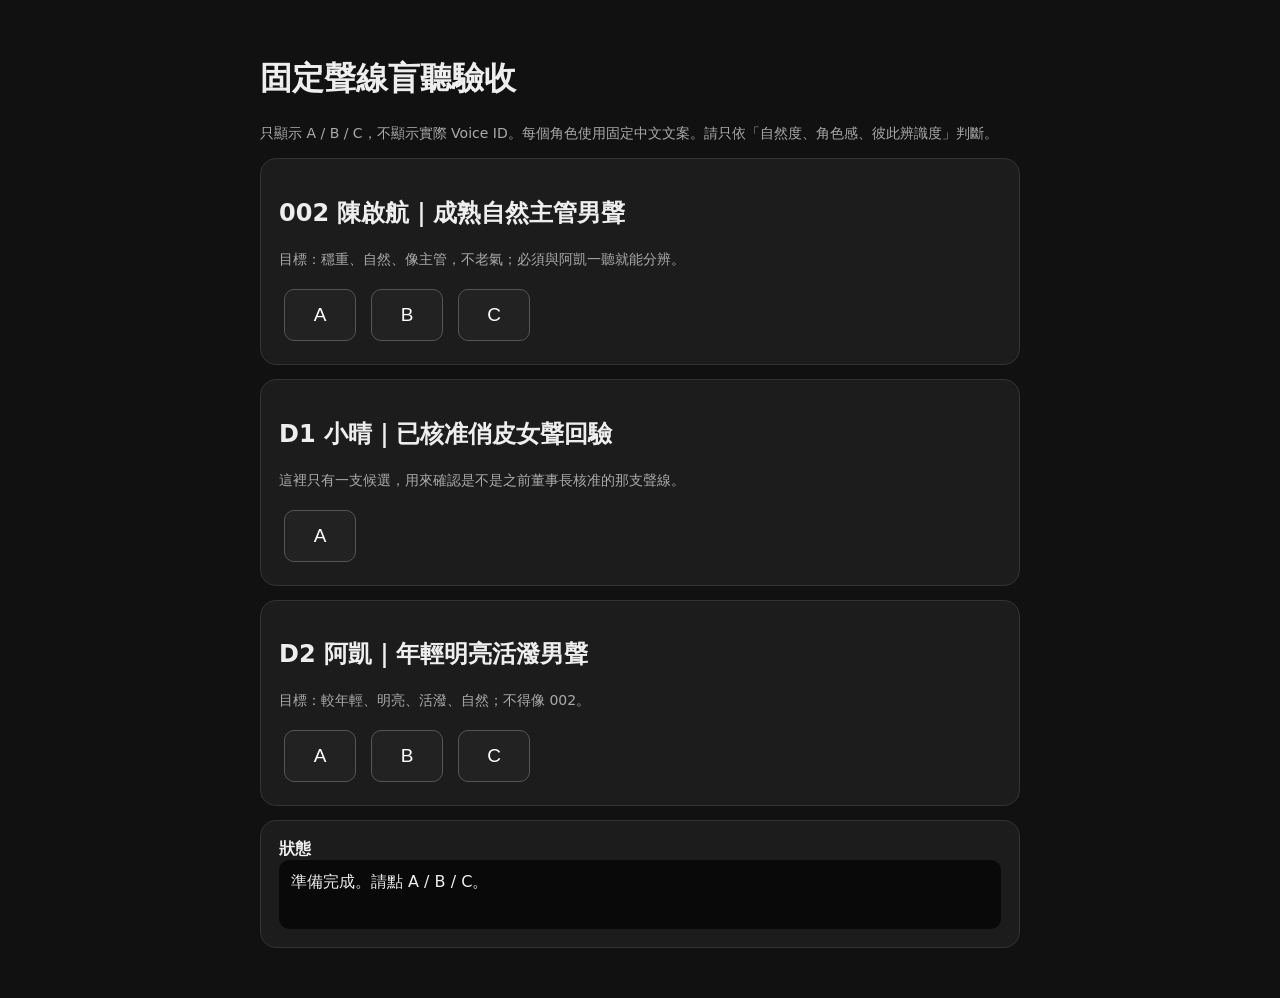
<file: dayong_voice_test/audition.html>
<!doctype html>
<html lang="zh-Hant">
<head>
<meta charset="utf-8">
<meta name="viewport" content="width=device-width,initial-scale=1">
<title>大用固定聲線盲聽驗收</title>
<style>
body{font-family:system-ui;background:#111;color:#eee;max-width:760px;margin:20px auto;padding:16px}
.card{background:#1c1c1c;border:1px solid #333;border-radius:16px;padding:18px;margin:14px 0}
button{font-size:19px;padding:14px 20px;border-radius:10px;border:1px solid #555;background:#222;color:#fff;margin:5px;min-width:72px}
button:hover{background:#333}.primary{background:#1769d2}.ok{color:#7dff9c}.bad{color:#ff8888}.muted{color:#aaa;font-size:14px;line-height:1.5}
#status{white-space:pre-wrap;background:#090909;padding:12px;border-radius:10px;min-height:45px}
</style>
</head>
<body>
<h1>固定聲線盲聽驗收</h1>
<p class="muted">只顯示 A / B / C，不顯示實際 Voice ID。每個角色使用固定中文文案。請只依「自然度、角色感、彼此辨識度」判斷。</p>

<div class="card">
<h2>002 陳啟航｜成熟自然主管男聲</h2>
<p class="muted">目標：穩重、自然、像主管，不老氣；必須與阿凱一聽就能分辨。</p>
<button onclick="play('CEO-002','A')">A</button>
<button onclick="play('CEO-002','B')">B</button>
<button onclick="play('CEO-002','C')">C</button>
</div>

<div class="card">
<h2>D1 小晴｜已核准俏皮女聲回驗</h2>
<p class="muted">這裡只有一支候選，用來確認是不是之前董事長核准的那支聲線。</p>
<button onclick="play('D1','A')">A</button>
</div>

<div class="card">
<h2>D2 阿凱｜年輕明亮活潑男聲</h2>
<p class="muted">目標：較年輕、明亮、活潑、自然；不得像 002。</p>
<button onclick="play('D2','A')">A</button>
<button onclick="play('D2','B')">B</button>
<button onclick="play('D2','C')">C</button>
</div>

<div class="card">
<b>狀態</b>
<div id="status">準備完成。請點 A / B / C。</div>
</div>

<script>
let currentAudio=null;
function b64blob(b64,type='audio/wav'){
  const bin=atob(b64),bytes=new Uint8Array(bin.length);
  for(let i=0;i<bin.length;i++)bytes[i]=bin.charCodeAt(i);
  return new Blob([bytes],{type});
}
async function play(role,slot){
  const s=document.getElementById('status');
  try{
    if(currentAudio){currentAudio.pause();currentAudio=null;}
    s.className='';s.textContent=`正在產生 ${role} 候選 ${slot}…`;
    const r=await fetch('/api/voice-audition',{method:'POST',headers:{'content-type':'application/json'},body:JSON.stringify({role,slot})});
    const j=await r.json();
    if(!r.ok||!j.ok)throw new Error(j.detail||j.error||`HTTP ${r.status}`);
    if(!j.audioContent)throw new Error('沒有收到音訊');
    const url=URL.createObjectURL(b64blob(j.audioContent,j.contentType||'audio/wav'));
    currentAudio=new Audio(url);
    currentAudio.onended=()=>{URL.revokeObjectURL(url);currentAudio=null;s.className='ok';s.textContent=`${role} 候選 ${slot} 播放完成。`;};
    currentAudio.onerror=()=>{URL.revokeObjectURL(url);currentAudio=null;s.className='bad';s.textContent='播放失敗';};
    await currentAudio.play();
    s.className='ok';s.textContent=`正在播放 ${role} 候選 ${slot}。`;
  }catch(e){s.className='bad';s.textContent='錯誤：'+e.message;}
}
</script>
</body>
</html>
</file>
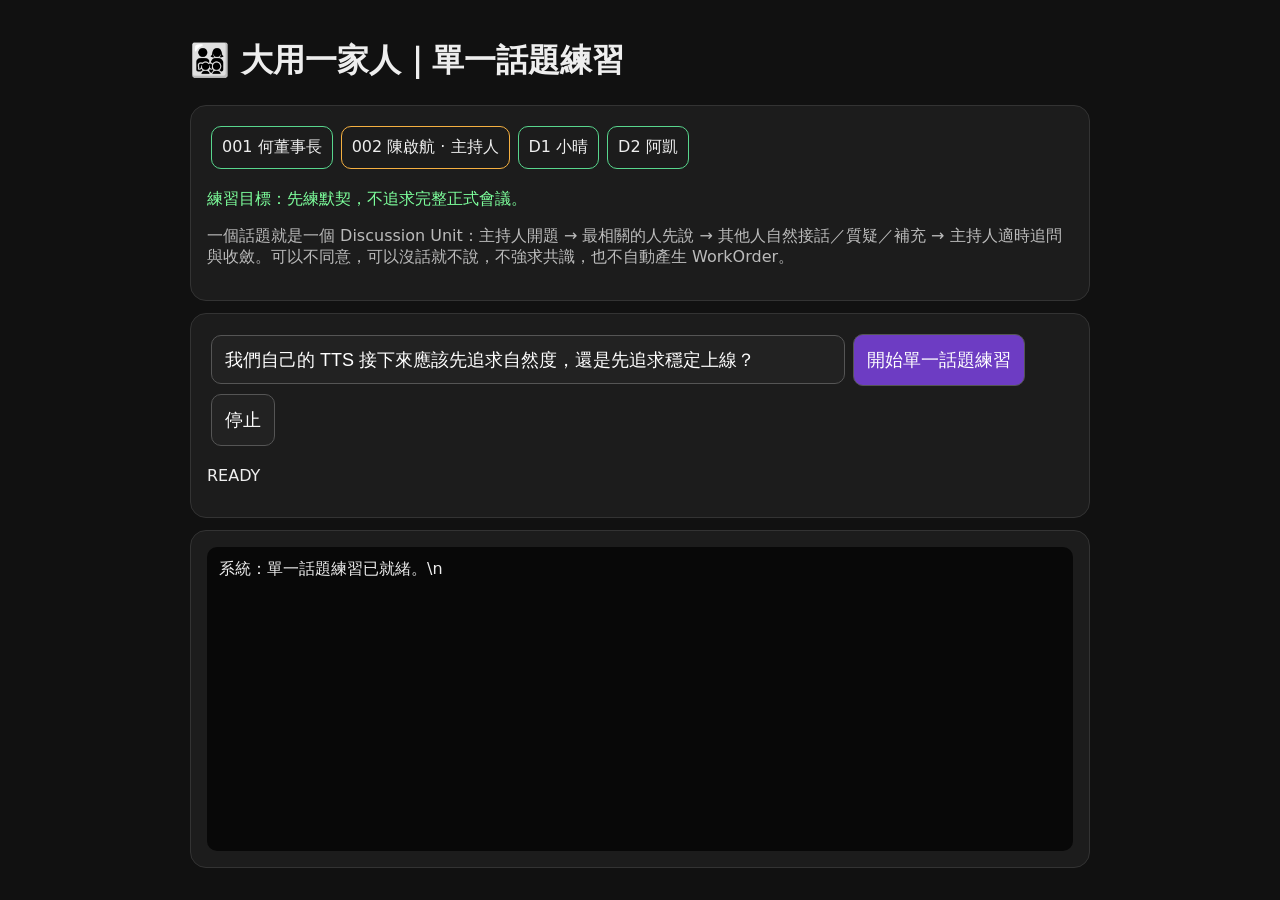
<file: dayong_voice_test/family_live.html>
<!doctype html><html lang="zh-Hant"><head><meta charset="utf-8"><meta name="viewport" content="width=device-width,initial-scale=1"><title>大用一家人｜單一話題練習</title><style>body{font-family:system-ui;background:#111;color:#eee;max-width:900px;margin:auto;padding:18px}.card{background:#1c1c1c;border:1px solid #333;border-radius:16px;padding:16px;margin:12px 0}.seat{display:inline-block;padding:10px;margin:4px;border:1px solid #58d68d;border-radius:10px}.speaking{background:#443814}.chair{border-color:#f5b041}button,input{font-size:18px;padding:13px;border-radius:10px;border:1px solid #555;background:#222;color:#fff;margin:4px}.go{background:#6d3cc3}button:disabled{opacity:.5}input{width:70%}#log{white-space:pre-wrap;background:#080808;padding:12px;border-radius:10px;min-height:280px;max-height:520px;overflow:auto}.ok{color:#7dff9c}.hint{color:#bbb}</style></head><body><h1>👨‍👩‍👧‍👦 大用一家人｜單一話題練習</h1><div class="card"><span class="seat">001 何董事長</span><span class="seat chair" id="CEO-002">002 陳啟航 · 主持人</span><span class="seat" id="D1">D1 小晴</span><span class="seat" id="D2">D2 阿凱</span><p class="ok">練習目標：先練默契，不追求完整正式會議。</p><p class="hint">一個話題就是一個 Discussion Unit：主持人開題 → 最相關的人先說 → 其他人自然接話／質疑／補充 → 主持人適時追問與收斂。可以不同意，可以沒話就不說，不強求共識，也不自動產生 WorkOrder。</p></div><div class="card"><input id="txt" value="我們自己的 TTS 接下來應該先追求自然度，還是先追求穩定上線？"><button class="go" id="meeting">開始單一話題練習</button><button id="stop">停止</button><p id="status">READY</p></div><div class="card"><div id="log">系統：單一話題練習已就緒。\n</div></div><script>const $=x=>document.getElementById(x);let stopped=false,audio=null,busy=false,runToken=0;const wait=ms=>new Promise(r=>setTimeout(r,ms));function log(x){$('log').textContent+=x+'\n';$('log').scrollTop=$('log').scrollHeight}function blob(b64,t='audio/wav'){const b=atob(b64),u=new Uint8Array(b.length);for(let i=0;i<b.length;i++)u[i]=b.charCodeAt(i);return new Blob([u],{type:t})}async function speak(text,role,token){if(stopped||token!==runToken)return;const r=await fetch('/api/fixed-voice',{method:'POST',headers:{'content-type':'application/json'},body:JSON.stringify({role,text})}),j=await r.json();if(!r.ok||!j.ok)throw Error(j.detail||j.error||r.status);if(stopped||token!==runToken)return;const url=URL.createObjectURL(blob(j.audioContent,j.contentType));const el=$(role);if(el)el.classList.add('speaking');const a=new Audio(url);audio=a;await new Promise((ok,no)=>{a.onended=ok;a.onerror=no;a.play().catch(no)}).finally(()=>{URL.revokeObjectURL(url);if(el)el.classList.remove('speaking');if(audio===a)audio=null});await wait(220)}async function callDiscussion(text,sid){const r=await fetch('/api/discussion',{method:'POST',headers:{'content-type':'application/json'},body:JSON.stringify({text,session_id:sid,practice_mode:true})}),j=await r.json();if(!r.ok)throw Error(j.detail||j.error||r.status);return j}function norm(t){return t.agent==='CEO-002'?'CEO-002':t.agent}function choose(turns,avoid,preferChair=false){const xs=(turns||[]).filter(t=>t.reply&&norm(t)!==avoid);if(preferChair){const c=xs.find(t=>norm(t)==='CEO-002');if(c)return c}const nonChair=xs.find(t=>norm(t)!=='CEO-002');return nonChair||xs[0]||(turns||[]).find(t=>t.reply)||null}function cleanReply(x){return String(x||'').replace(/\[ENOUGH\]/g,'').trim()}function enough(x){return String(x||'').includes('[ENOUGH]')}async function playOne(t,token){if(!t||stopped||token!==runToken)return null;const role=norm(t),name=t.agent_name||role,raw=String(t.reply||'').trim(),reply=cleanReply(raw);if(!reply)return{role,name,reply:'',enough:enough(raw)};log('['+name+'] '+reply);await speak(reply,role,token);return{role,name,reply,enough:enough(raw)}}async function run(){if(busy)return;busy=true;stopped=false;const token=++runToken;$('meeting').disabled=true;const topic=$('txt').value.trim();if(!topic){busy=false;$('meeting').disabled=false;return}const sid=crypto.randomUUID();let transcript='',lastRole='';$('status').textContent='主持人開題…';log('\n[001 何董事長] '+topic);try{let j=await callDiscussion('【單一話題默契練習】題目：'+topic+'。002陳啟航是主持人，先用一到兩句自然口語界定今天只討論這一題，然後邀請最相關的人先表達意見。這不是正式報告，不要念工單，不要裁示，不要產生工作分派。小晴與阿凱先不要同時搶話。',sid);let t=choose(j.turns,'',true),said=await playOne(t,token);if(said){transcript+=said.name+'：'+said.reply+'\n';lastRole=said.role}for(let i=0;i<6&&!stopped&&token===runToken;i++){$('status').textContent='默契練習中…';const p='【同一個單一話題練習，禁止開新議題】題目：'+topic+'\n目前實際對話：\n'+transcript+'\n現在只選一位最有必要接話的人。不要照座位輪流，也不要每個人都硬講。站在自己的角色自然回應上一句：可以贊成、不同意、追問、補充理由或提出另一種看法。一次一到三句，像同事坐在一起討論，不要報告腔，不要總結整場，不要產生 WorkOrder。若已沒有新的有用觀點，請由002主持人簡短收斂，並在最後加 [ENOUGH]。';j=await callDiscussion(p,sid);t=choose(j.turns,lastRole,false);said=await playOne(t,token);if(said){transcript+=said.name+'：'+said.reply+'\n';lastRole=said.role;if(said.enough&&i>=2)break}}if(stopped||token!==runToken)return;$('status').textContent='主持人收斂…';j=await callDiscussion('【單一話題練習收尾】題目：'+topic+'\n剛才對話：\n'+transcript+'\n請002陳啟航只做主持人式收尾：用二到三句說明目前主要觀點、哪裡仍有分歧或下一次值得再談什麼。不要做正式裁示，不要指定Owner，不要建立WorkOrder，不要假裝已形成共識。',sid);t=choose(j.turns,lastRole,true);said=await playOne(t,token);if(said)transcript+=said.name+'：'+said.reply+'\n';$('status').textContent='本次單一話題練習完成'}catch(e){$('status').textContent='錯誤：'+e.message;log('[ERROR] '+e.message)}finally{if(token===runToken){busy=false;$('meeting').disabled=false}}}$('meeting').onclick=run;$('stop').onclick=()=>{stopped=true;runToken++;busy=false;$('meeting').disabled=false;if(audio){audio.pause();audio.currentTime=0;audio=null}$('status').textContent='已停止'};</script></body></html>
</file>
